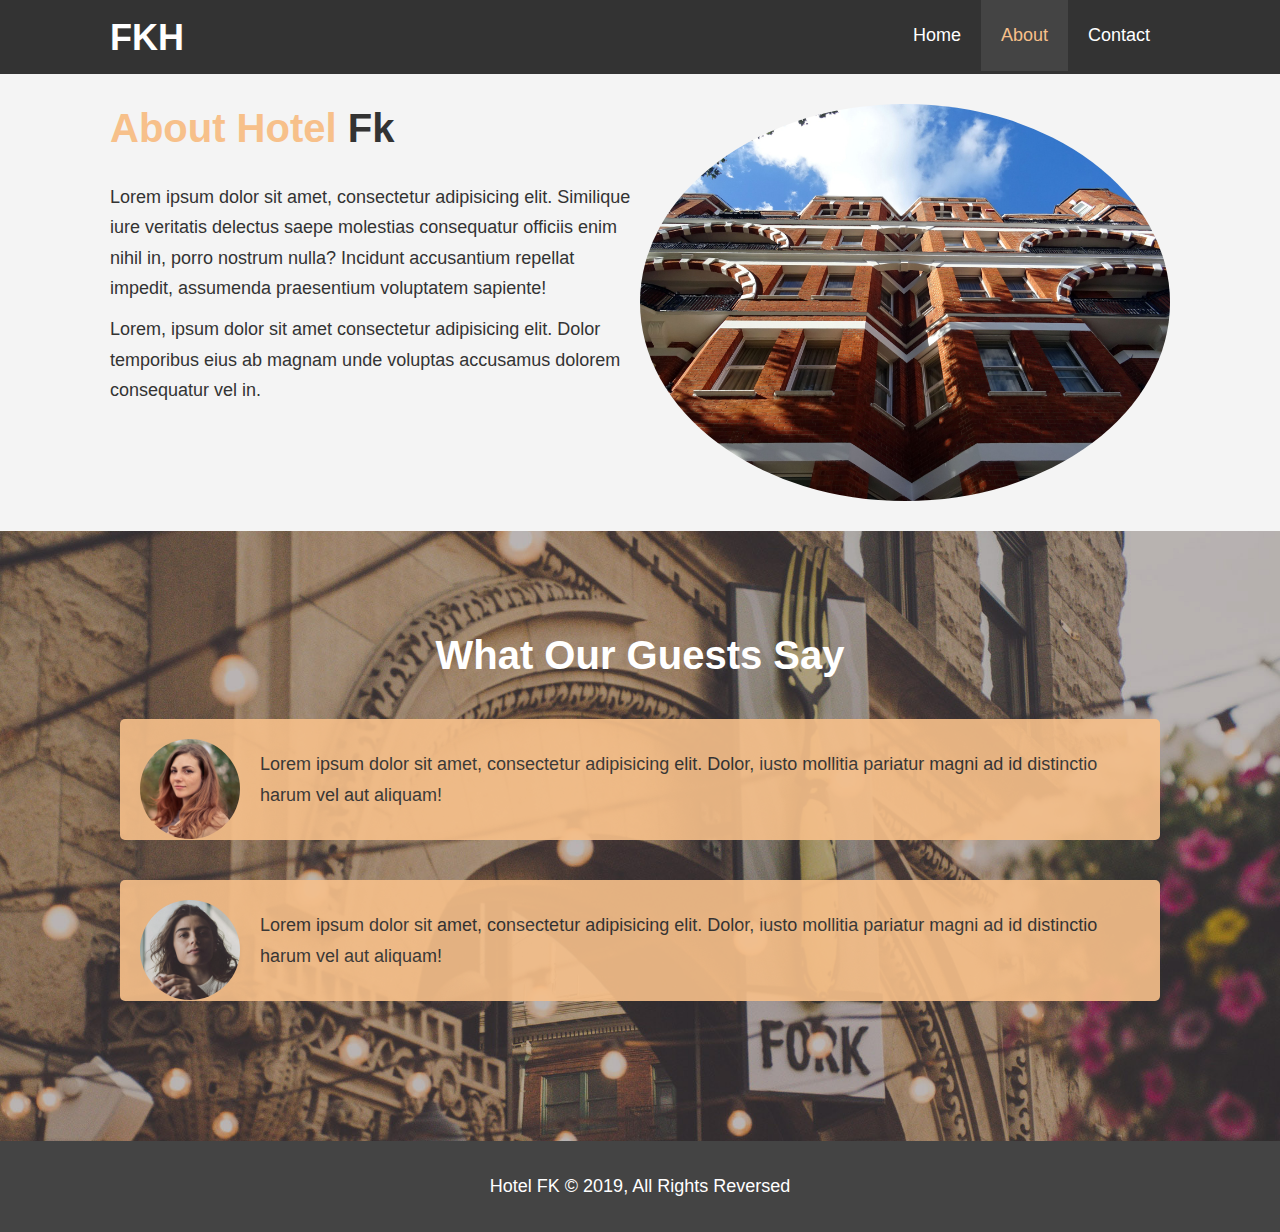
<file: about.html>
<!DOCTYPE html>
<html lang="en">
  <head>
    <meta charset="UTF-8" />
    <meta name="viewport" content="width=device-width, initial-scale=1.0" />
    <meta http-equiv="X-UA-Compatible" content="ie=edge" />
    <meta
      name="description"
      content="Welcome to the most extraordinary hotel in Nigeria"
    />
    <meta name="keyword" content="hotel, nigeria, Africa hotel," />
    <link rel="stylesheet" href="css/style.css" />
    <link
    rel="stylesheet"
    media="screen and (max-width:768px)"
    href="css/mobile.css"
  />
    <title>Hotel FK | About</title>
  </head>
  <body>
    <header>
      <nav id="navbar">
        <div class="container">
          <h1 class="logo">
            <a href="#">FKH</a>
          </h1>
          <ul>
            <li><a href="index.html">Home</a></li>
            <li><a class="current" href="about.html">About</a></li>
            <li><a href="contact.html">Contact</a></li>
          </ul>
        </div>
      </nav>
    </header>
    <section id="about-info" class="bg-light py-3">
      <div class="container">
        <div id="info-left">
          <h1 class="l-heading">
          <span class="text-primary">About Hotel</span> Fk</span>
          </h1>
          <p>
            Lorem ipsum dolor sit amet, consectetur adipisicing elit. Similique
            iure veritatis delectus saepe molestias consequatur officiis enim
            nihil in, porro nostrum nulla? Incidunt accusantium repellat
            impedit, assumenda praesentium voluptatem sapiente!
          </p>
          <p>
            Lorem, ipsum dolor sit amet consectetur adipisicing elit. Dolor
            temporibus eius ab magnam unde voluptas accusamus dolorem
            consequatur vel in.
          </p>
        </div>
        <div id="info-right">
          <img src="./img/photo-2.jpg" alt="hotel" />
        </div>
      </div>
    </section>
    <div class="clear"></div>
    <section id="testimonials" class="py-3">
      <div class="container">
        <h2 class="l-heading">What Our Guests Say</h2>
        <div class="testimonial bg-primary">
          <img src="./img/person-1.jpg" alt="Mrs Williams" />
          <p>
            Lorem ipsum dolor sit amet, consectetur adipisicing elit. Dolor,
            iusto mollitia pariatur magni ad id distinctio harum vel aut
            aliquam!
          </p>
        </div>

        <div class="testimonial bg-primary">
          <img src="./img/person-2.jpg" alt="Samantha" />
          <p>
            Lorem ipsum dolor sit amet, consectetur adipisicing elit. Dolor,
            iusto mollitia pariatur magni ad id distinctio harum vel aut
            aliquam!
          </p>
        </div>
      </div>
    </section>
    <footer id="main-footer">
      <p>Hotel FK &copy; 2019, All Rights Reversed</p>
    </footer>
  </body>
</html>
</file>
<file: css/mobile.css>
#navbar .logo {
  float: none;
}
#navbar ul,
#navbar ul li {
  float: none;
}
#navbar li a {
  padding: 5px;
  border-bottom: #444 dotted 1px;
}

/*Showcase */

#showcase {
  height: 100%;
}
#showcase .showcase-content {
  padding-top: 70px;
  padding-bottom: 30px;
}
/*Home - info*/
#home-info .info-img {
  display: none;
  height: 550px;
}

#home-info .info-content {
  float: none;
  width: 100%;
}
/*Boxes */
.box {
  float: none;
  width: 100%;
}

/*About */

#about-info .info-right,
#about-info #info-left {
  float: none;
  width: 100%;
}
.l-heading {
  text-align: center;
}

#about-info .info-right {
  margin-top: 30px;
}

/* Contact */
#contact-info .box {
  border-bottom: #444 dotted 1px;
}
</file>
<file: css/style.css>
/* RESET */
* {
  padding: 0;
  margin: 0;
  box-sizing: border-box;
}
/* Main styling */
body {
  font-family: "Segoe UI", Tahoma, Geneva, Verdana, sans-serif;
  font-size: 18px;
  line-height: 1.7em;
}
a {
  color: #333;
  text-decoration: none;
}
h1,
h2,
h3 {
  padding-bottom: 20px;
}
p {
  margin: 10px 0;
}
/*utility Classes*/
.container {
  margin: auto;
  max-width: 1100px;
  padding: 0 20px;
  overflow: auto;
}
.text-primary {
  color: #f7c08a;
}
.lead {
  font-size: 20px;
}
.btn {
  display: inline-block;
  font-size: 18px;
  color: #fff;
  background: #333;
  padding: 13px 20px;
  border: none;
  cursor: pointer;
}
.btn:hover {
  background: #f7c08a;
  color: #333;
}
.btn-light {
  background: #f4f4f4;
  color: #333;
}
.bg-dark {
  background: #333;
  color: #fff;
}
.bg-light {
  background: #f4f4f4;
  color: #333;
}

.bg-primary {
  background: #f7c08a;
  color: #333;
}
.clear {
  clear: both;
}
.l-heading {
  font-size: 40px;
  line-height: 1.2;
}
/*Padding Utility*/
.py-1 {
  padding: 10px 0;
}
.py-2 {
  padding: 20px 0;
}
.py-3 {
  padding: 30px 0;
}

/*Navbar*/
#navbar {
  background-color: #333;
  color: #fff;
  overflow: auto;
}
#navbar a {
  color: #fff;
}
#navbar .logo {
  float: left;
  padding-top: 23px;
}
#navbar ul {
  list-style: none;
  float: right;
}
#navbar li {
  float: left;
}
#navbar ul li a {
  display: block;
  padding: 20px;
  text-align: center;
}
#navbar ul li a:hover,
#navbar ul li a.current {
  background: #444;
  color: #f7c08a;
}

/*Showcase Styling*/
#showcase {
  background: url("../img/showcase.jpg") no-repeat center center/cover;
  height: 600px;
}
#showcase .showcase-content {
  text-align: center;
  color: #fff;
  padding-top: 102px;
}
#showcase .showcase-content h1 {
  font-size: 60px;
  line-height: 1.2em;
}
#showcase .showcase-content p {
  padding-bottom: 20px;
  line-height: 1.7em;
}
/* Hom-Info*/

#home-info {
  height: 400px;
}
#home-info .info-img {
  float: left;
  width: 50%;
  background: url("../img/photo-1.jpg") no-repeat;
  min-height: 100%;
}
#home-info .info-content {
  float: right;
  width: 50%;
  height: 100%;
  text-align: center;
  padding: 50px 30px;
  overflow: hidden;
}
#home-info .info-content p {
  padding-bottom: 30px;
}

/*Features Styling */
.box {
  float: left;
  width: 33.3%;
  padding: 50px;
  text-align: center;
}
.box i {
  margin-bottom: 10px;
}
/*About */
#about-info .info-right {
  float: right;
  width: 50%;
  min-height: 100%;
}

#about-info #info-right img {
  display: block;
  margin: auto;
  width: 50%;
  border-radius: 50%;
}

#about-info #info-left {
  float: left;
  width: 50%;
  min-height: 100%;
}

/*Testimonials */
#testimonials {
  height: 100%;
  background: url("../img/test-bg.jpg") no-repeat center center/cover;
  padding: 100px;
}
#testimonials h2 {
  color: #fff;
  text-align: center;
  padding-bottom: 40px;
}
#testimonials .testimonial {
  padding: 20px;
  margin-bottom: 40px;
  border-radius: 5px;
  opacity: 0.9;
}
#testimonials .testimonial img {
  width: 100px;
  float: left;
  margin-right: 20px;
  border-radius: 50%;
}

/* Contact form*/
#contact-form .form-group {
  margin-bottom: 20px;
}
#contact-form label {
  display: block;
  margin-bottom: 5px;
}
#contact-form input,
#contact-form textarea {
  width: 100%;
  padding: 10px;
  border: 1px #ddd solid;
}
#contact-form textarea {
  height: 200px;
}
#contact-form input:focus,
#contact-form textarea:focus {
  outline: none;
  border-color: #f7c08a;
}

/*Footer */

#main-footer {
  text-align: center;
  background: #444;
  color: #fff;
  padding: 20px;
}
</file>
